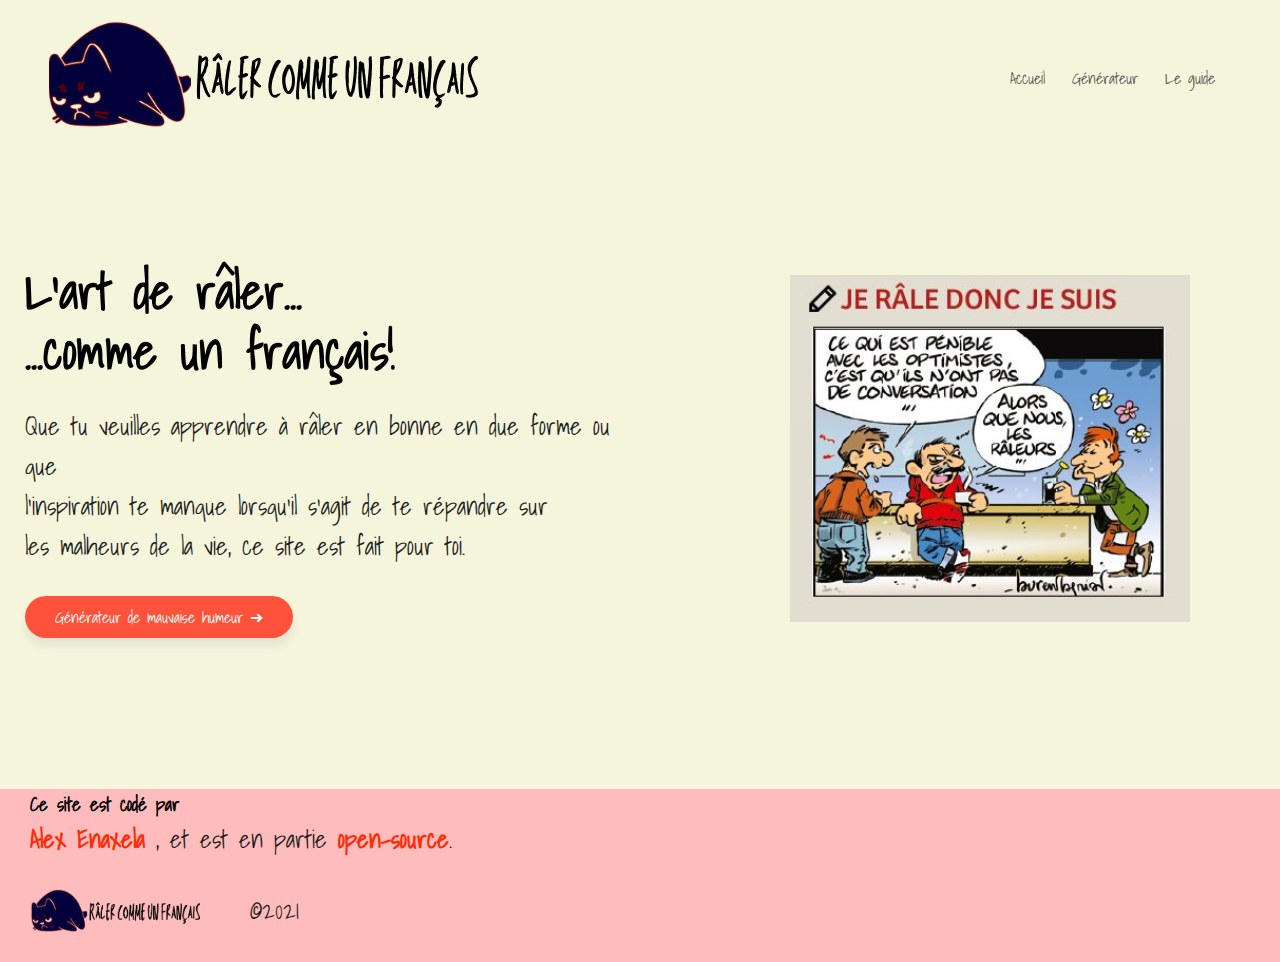
<file: index.html>
<!DOCTYPE html>
<html lang="en">
<head>
    <meta charset="UTF-8">
    <meta name="viewport" content="width=device-width, initial-scale=1.0">
    <title>RâlerCommeUnFrançais</title>
    <link rel="stylesheet" href="src/style.css">
    <link rel="preconnect" href="https://fonts.gstatic.com">
    <link href="https://fonts.googleapis.com/css2?family=Shadows+Into+Light&display=swap" rel="stylesheet"> 
</head>
<body>

<div class="header">
    
    <div class="container1">
        <div class="navbar">
            <div class="logo">
                <img src="media/raler.png">
            </div>
            <nav>
                <ul>
                    <li>
                        <a href="index.html">Accueil</a>
                    </li>
                    <li>
                        <a href="generator.html">Générateur</a>
                    </li>
                    <li>
                        <a href="guide.html">Le guide</a> 
                    </li>
                </ul>
            </nav>
        </div>
        <div class="row">
            <div class="col-2">
                <h1>L'art de râler... <br> ...comme un français!</h1>
                <p>Que tu veuilles apprendre à râler en bonne en due forme ou que <br> l'inspiration te manque lorsqu'il s'agit de te répandre sur <br> les malheurs de la vie, ce site est fait pour toi. </p>
                <a href="generator.html" class="btn-explore">Générateur de mauvaise humeur &#10140;</a>
            </div>

            <div class="col-2">
                <img src="media/râler.jpg" width="400px">
            </div>
        </div>            
    </div>       
</div> 
<div class="footer">
    <div class="container2">
        <div class="row">
            <div class="footer-col-1">
                <h3>Ce site est codé par</h3>
                <p> <strong><a href="">Alex Enaxela </a></strong>, et est en partie <strong> <a href="https://github.com/AlexaneJ/R-lerEnFran-ais">open-source</a></strong>.</p>
                <div class="footer-col-2">
                        <img src="media/raler.png" width="190px">
                        <p>&#169;2021</p>
                </div>
                </ul>
            </div>
        </div>
    </div>
</div>
</body>
</html>
</file>
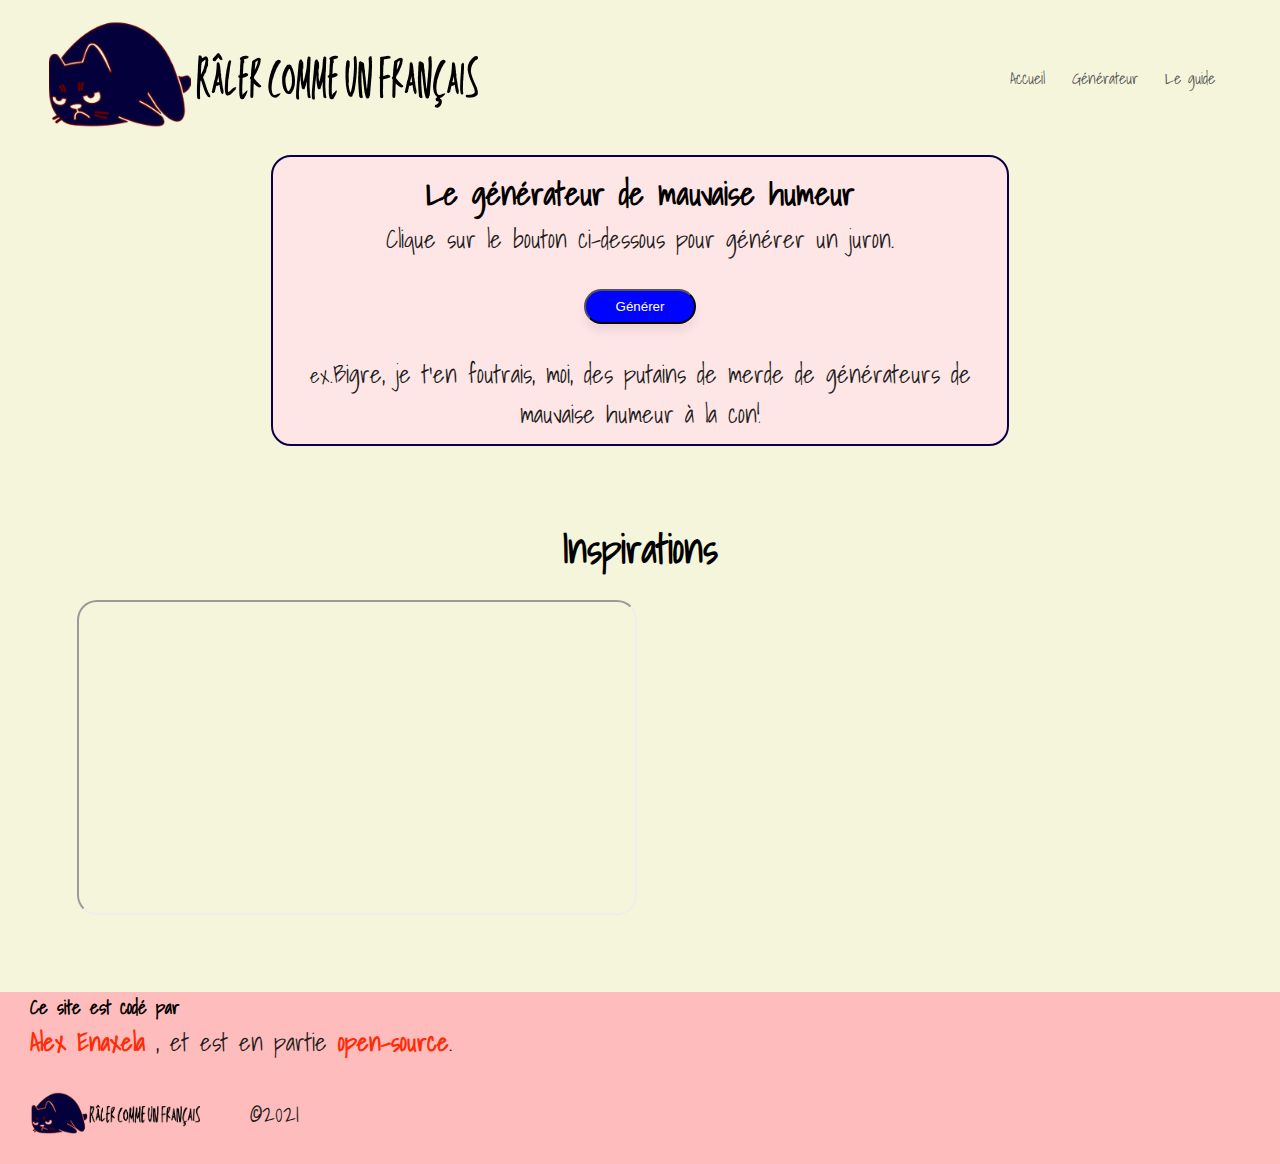
<file: generator.html>
<!DOCTYPE html>
<html lang="en">
<head>
    <meta charset="UTF-8">
    <meta name="viewport" content="width=device-width, initial-scale=1.0">
    <title>RâlerCommeUnFrançais</title>
    <link rel="stylesheet" href="src/stylegenerator.css">
    <link rel="preconnect" href="https://fonts.gstatic.com">
    <link href="https://fonts.googleapis.com/css2?family=Shadows+Into+Light&display=swap" rel="stylesheet"> 
</head>
<body>
<div class="header">
    <div class="container1">
        <div class="navbar">
            <div class="logo">
                <img src="media/raler.png">
            </div>
            <nav>
                <ul>
                    <li>
                        <a href="index.html">Accueil</a>
                    </li>
                    <li>
                        <a href="generator.html">Générateur</a>
                    </li>
                    <li>
                        <a href="guide.html">Le guide</a> 
                    </li>
                </ul>
            </nav>
        </div>
        <div class="generator">
        <h1 id="nom">Le générateur de mauvaise humeur</h1>
        
        <p>Clique sur le bouton ci-dessous pour générer un juron.</p>
        
        <button class="btn-generator" id="btn-generator">Générer</button>
        
        <p id="complaint"> <small>ex.</small>Bigre, je t'en foutrais, moi, des putains de merde de générateurs de mauvaise humeur à la con!</p>


    </div>
    
    <div class="inspirations">
        <h1>Inspirations</h1>
    <ul>
        <li>
            <iframe width="560" height="315" src="https://www.dailymotion.com/embed/video/x1fclmu?autoplay=1"> </iframe>
        </li>
        <li>
            <iframe width="560" height="315" src="https://www.youtube.com/embed/zMF4ShpvpVA" title="YouTube video player" frameborder="0" allow="accelerometer; autoplay; clipboard-write; encrypted-media; gyroscope; picture-in-picture" allowfullscreen></iframe>
    
        </li>
    </ul>
</div>

    </div>
<div class="footer">
        <div class="container2">
            <div class="row">
                <div class="footer-col-1">
                    <h3>Ce site est codé par</h3>
                    <p> <strong><a href="">Alex Enaxela </a></strong>, et est en partie <strong> <a href="">open-source</a></strong>.</p>
                    <div class="footer-col-2">
                            <img src="media/raler.png" width="190px">
                            <p>&#169;2021</p>
                    </div>
                    </ul>
                </div>
            </div>
        </div>
    </div>

</div>
        <!-- charger le code javascript -->
        <script src="src/index2.js"></script>
        <script src="https://requirejs.org/docs/release/2.3.5/minified/require.js"></script>
</body>
</html>
</file>
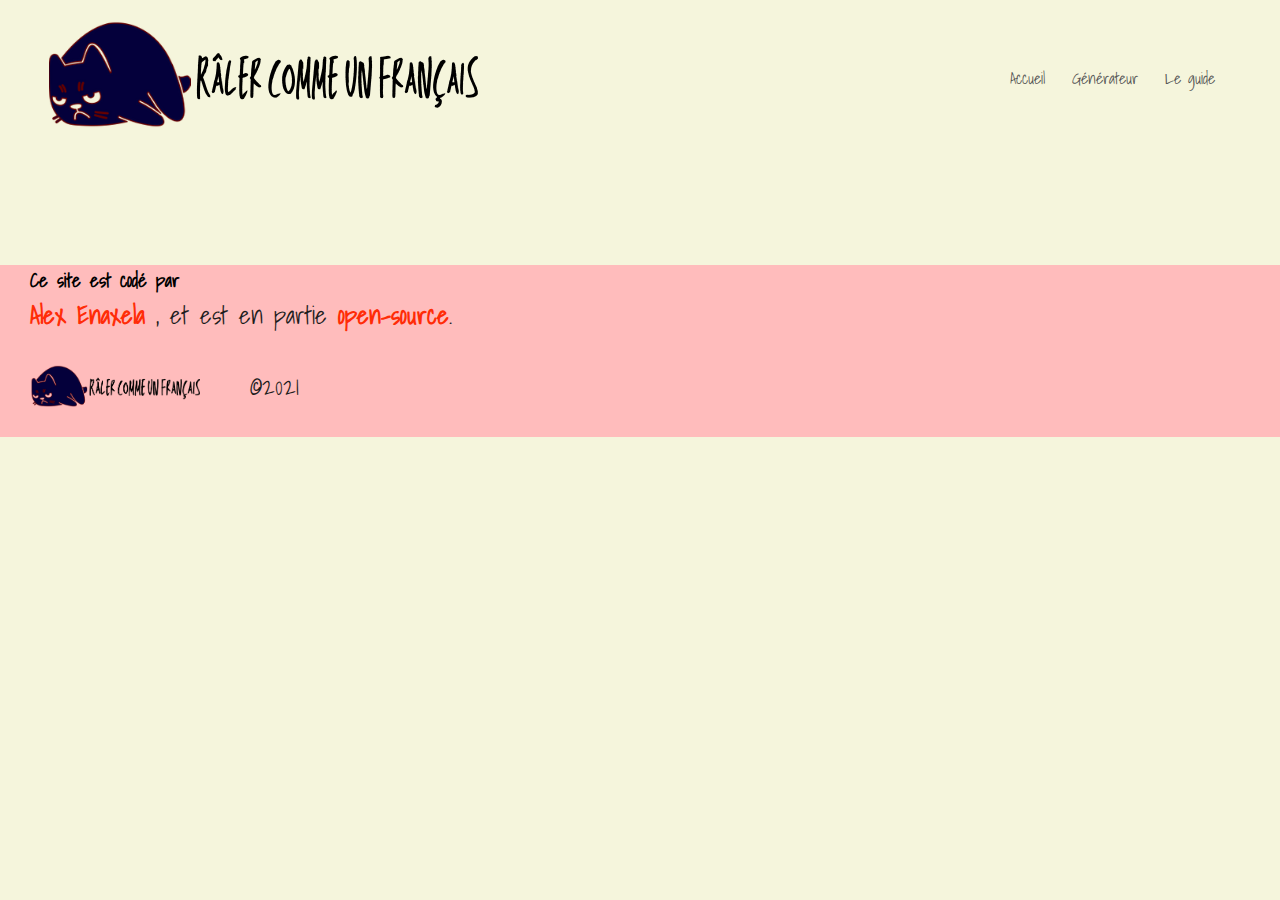
<file: guide.html>
<!DOCTYPE html>
<html lang="en">
<head>
    <meta charset="UTF-8">
    <meta name="viewport" content="width=device-width, initial-scale=1.0">
    <title>RâlerCommeUnFrançais</title>
    <link rel="stylesheet" href="src/guideStyle.css">
    <link rel="preconnect" href="https://fonts.gstatic.com">
    <link href="https://fonts.googleapis.com/css2?family=Shadows+Into+Light&display=swap" rel="stylesheet"> 
</head>
<body>
<div class="header">
    <div class="container1">
        <div class="navbar">
            <div class="logo">
                <img src="media/raler.png">
            </div>
            <nav>
                <ul>
                    <li>
                        <a href="index.html">Accueil</a>
                    </li>
                    <li>
                        <a href="generator.html">Générateur</a>
                    </li>
                    <li>
                        <a href="guide.html">Le guide</a> 
                    </li>
                </ul>
            </nav>
        </div>
    </div>       
</div> 
<footer>
    <div class="container2">
        <div class="row">
            <div class="footer-col-1">
                <h3>Ce site est codé par</h3>
                <p> <strong><a href="">Alex Enaxela </a></strong>, et est en partie <strong> <a href="">open-source</a></strong>.</p>
                <div class="footer-col-2">
                        <img src="media/raler.png" width="190px">
                        <p>&#169;2021</p>
                </div>
                </ul>
            </div>
        </div>
    </div>
</footer>
</body>
</html>
</file>
<file: src/style.css>
* {
  margin: 0;
  padding: 0;  
  box-sizing: border-box;
}

body {
    font-family: 'Shadows Into Light', cursive;

    background-color: beige;
}

.navbar {
    display: flex;
    align-items: center;
    padding: 20px;
}

nav {
    flex: 1;
    text-align: right;
}

/* nav ul {
    display: inline-block;
} */

nav ul li {
    list-style: none;
    display: inline;
    margin-right: 20px;
}

.footer-col-2 {
    display: flex;
    align-items: center;
    padding-top: 30px;
    padding-bottom: 30px;
    padding-left: 30px;
}

.footer-col-2 img {
    padding-right: 20px;
}

a {
    text-decoration: none;
    color: #555;
}

p{
    color: rgb(29, 29, 29);
    font-size: 25px;
}

.container1 {
    max-width: 1300px;
    margin: auto;
    padding-left: 25px;
    padding-right: 25px;
}

.header {
    padding-bottom: 2.5rem; 
}

.row {
    display: flex;
    align-items: center;
    flex-wrap: wrap;
    justify-content: space-around;
    margin-top: 70px;
}

.col-2 {
    flex-basis: 50%;
    min-width: 300px;
}

.col-2 img {
    max-width: 100%;
    margin-left: 150px;
    padding: 50px 0;
}

.col-2 h1 {
    font-size: 50px;
    line-height: 60px;
    margin: 25px 0;
}

.btn-explore {
    display: inline-block;
    background: #ff523b;
    color: #fff;
    padding: 8px 30px;
    margin: 30px 0;
    border-radius: 30px;
    transition: all 200ms ease;
    box-shadow: rgba(37, 39, 89, 0.08) 0px 8px 8px 0;
    cursor: pointer;
}

.btn-explore:hover {
        background: #ff5507;
        color: white;
        border: 1px solid #ff4107;
}

/* .header {
    background-image: linear-gradient(-20deg, #fc6076 0%, #ff9a44 100%);
} */
.footer-col-1 p strong a{
    color: #ff2c07;
}

.footer {
    position: relative;
    bottom: 0;
    width: 100%;
    height: 50px; 
}

.footer-col-1 {
    width: 100%;
    background-color: rgb(255, 188, 188);
}

.footer-col-1 h3 {
    padding-left: 30px;
}

.footer-col-1 p {
    padding-left: 30px;
}
</file>
<file: src/stylegenerator.css>
* {
    margin: 0;
    padding: 0;  
    box-sizing: border-box;
  }
  
  body {
      font-family: 'Shadows Into Light', cursive;
      background-color: beige;
  }
  
  .navbar {
      display: flex;
      align-items: center;
      padding: 20px;
  }
  
  nav {
      flex: 1;
      text-align: right;
  }

  ul li {
    list-style: none;
    display: inline;
  }
  
  nav ul li {
      margin-right: 20px;
  }
  
  .footer-col-2 {
      display: flex;
      align-items: center;
      padding-top: 30px;
      padding-bottom: 30px;
      padding-left: 30px;
  }
  
  .footer-col-2 img {
      padding-right: 20px;
  }
  
  a {
      text-decoration: none;
      color: #555;
  }
  
  p{
      color: rgb(29, 29, 29);
      font-size: 25px;
  }
  
  .container1 {
      max-width: 1300px;
      margin: auto;
      padding-left: 25px;
      padding-right: 25px;
  }
  
  .header {
      padding-bottom: 2.5rem; 
  }
  
  .row {
      display: flex;
      align-items: center;
      flex-wrap: wrap;
      justify-content: space-around;
      margin-top: 70px;
  }
  
  .btn-generator {
      display: inline-block;
      background: #0004ff;
      color: #fff;
      padding: 8px 30px;
      margin: 30px 0;
      border-radius: 30px;
      transition: all 200ms ease;
      box-shadow: rgba(37, 39, 89, 0.08) 0px 8px 8px 0;
      cursor: pointer;
  }
  
  .btn-generator:hover {
          background: #ff0000;
          color: white;
          border: 1px solid #ff0000;
  }
 

  

.footer {
    position: relative;
    bottom: 0;
    width: 100%;
    height: 50px; 
}

.footer-col-1 p strong a{
    color: #ff2c07;
}

.footer-col-1 {
    width: 100%;
    background-color: rgb(255, 188, 188);
}

.footer-col-1 h3 {
    padding-left: 30px;
}

.footer-col-1 p {
    padding-left: 30px;
}

.generator {
    background-color: rgb(255, 230, 230);
    text-align: center;
    width: 60%;
    margin: auto;
  border: 2px solid rgb(7, 0, 70);
  padding: 10px;
  border-radius: 20px;
  transition: all 200ms ease;
}

.generator:hover {
    transition: all 200ms ease;
    background: white;
    color: black;
    border: 2px solid rgb(7,0,70);
}

.inspirations ul {
    text-align: center;
}

.inspirations h1 {
    text-align: center;
    padding: 70px 0px 20px;
    font-size: 40px;
}

iframe {
    border-radius: 20px;
}
</file>
<file: src/guideStyle.css>
* {
    margin: 0;
    padding: 0;  
    box-sizing: border-box;
  }
  
  body {
      font-family: 'Shadows Into Light', cursive;
  
      background-color: beige;
  }
  
  .navbar {
      display: flex;
      align-items: center;
      padding: 20px;
  }
  
  nav {
      flex: 1;
      text-align: right;
  }
  
  /* nav ul {
      display: inline-block;
  } */
  
  nav ul li {
      list-style: none;
      display: inline;
      margin-right: 20px;
  }
  
  .footer-col-2 {
      display: flex;
      align-items: center;
      padding-top: 30px;
      padding-bottom: 30px;
      padding-left: 30px;
  }
  
  .footer-col-2 img {
      padding-right: 20px;
  }
  
  a {
      text-decoration: none;
      color: #555;
  }
  
  p{
      color: rgb(29, 29, 29);
      font-size: 25px;
  }
  
  .container1 {
      max-width: 1300px;
      margin: auto;
      padding-left: 25px;
      padding-right: 25px;
  }
  
  .header {
      padding-bottom: 2.5rem; 
  }
  
  .row {
      display: flex;
      align-items: center;
      flex-wrap: wrap;
      justify-content: space-around;
      margin-top: 70px;
  }
  
  .col-2 {
      flex-basis: 50%;
      min-width: 300px;
  }
  
  .col-2 img {
      max-width: 100%;
      margin-left: 150px;
      padding: 50px 0;
  }
  
  .col-2 h1 {
      font-size: 50px;
      line-height: 60px;
      margin: 25px 0;
  }
  
  .btn-explore {
      display: inline-block;
      background: #ff523b;
      color: #fff;
      padding: 8px 30px;
      margin: 30px 0;
      border-radius: 30px;
      transition: all 200ms ease;
      box-shadow: rgba(37, 39, 89, 0.08) 0px 8px 8px 0;
      cursor: pointer;
  }
  
  .btn-explore:hover {
          background: #ff5507;
          color: white;
          border: 1px solid #ff4107;
  }
  
  /* .header {
      background-image: linear-gradient(-20deg, #fc6076 0%, #ff9a44 100%);
  } */
  .footer-col-1 p strong a{
      color: #ff2c07;
  }
  
  .footer {
      position: relative;
      bottom: 0;
      width: 100%;
      height: 50px; 
  }
  
  .footer-col-1 {
      width: 100%;
      background-color: rgb(255, 188, 188);
  }
  
  .footer-col-1 h3 {
      padding-left: 30px;
  }
  
  .footer-col-1 p {
      padding-left: 30px;
  }
</file>
